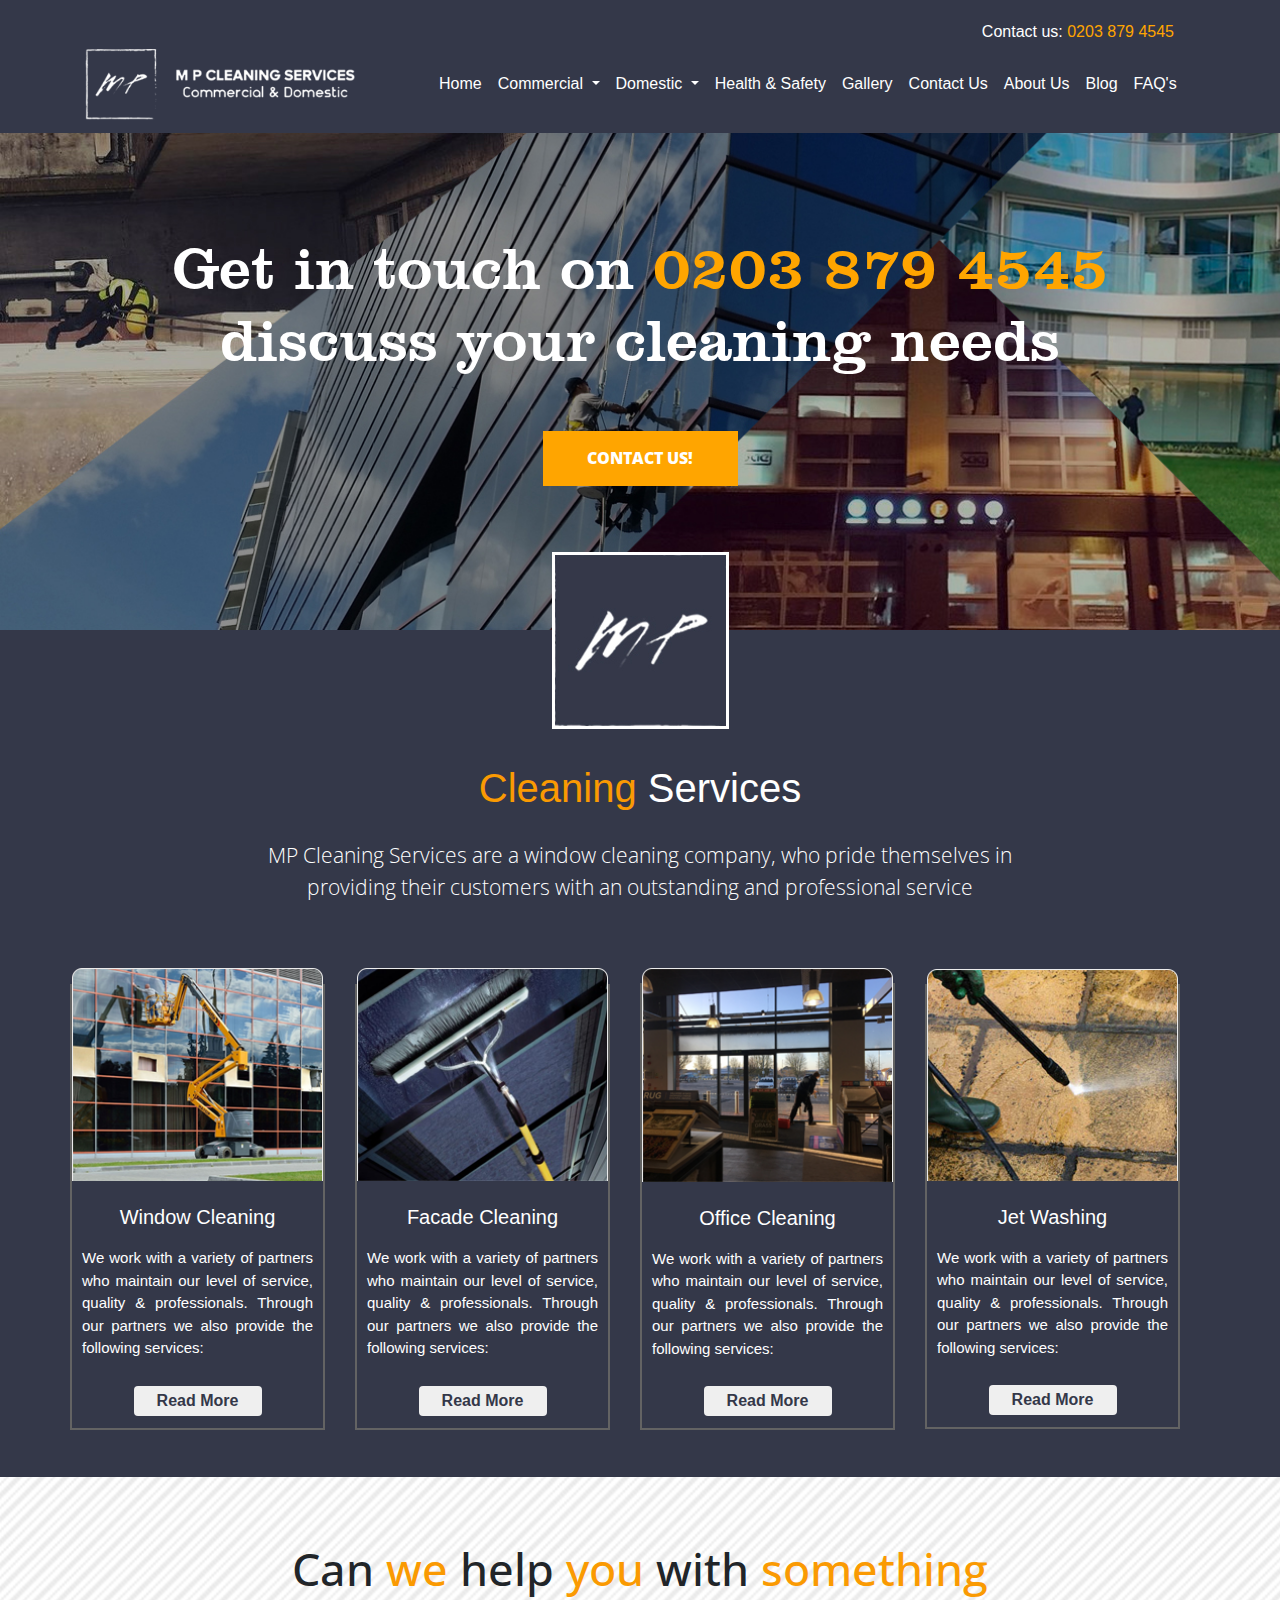
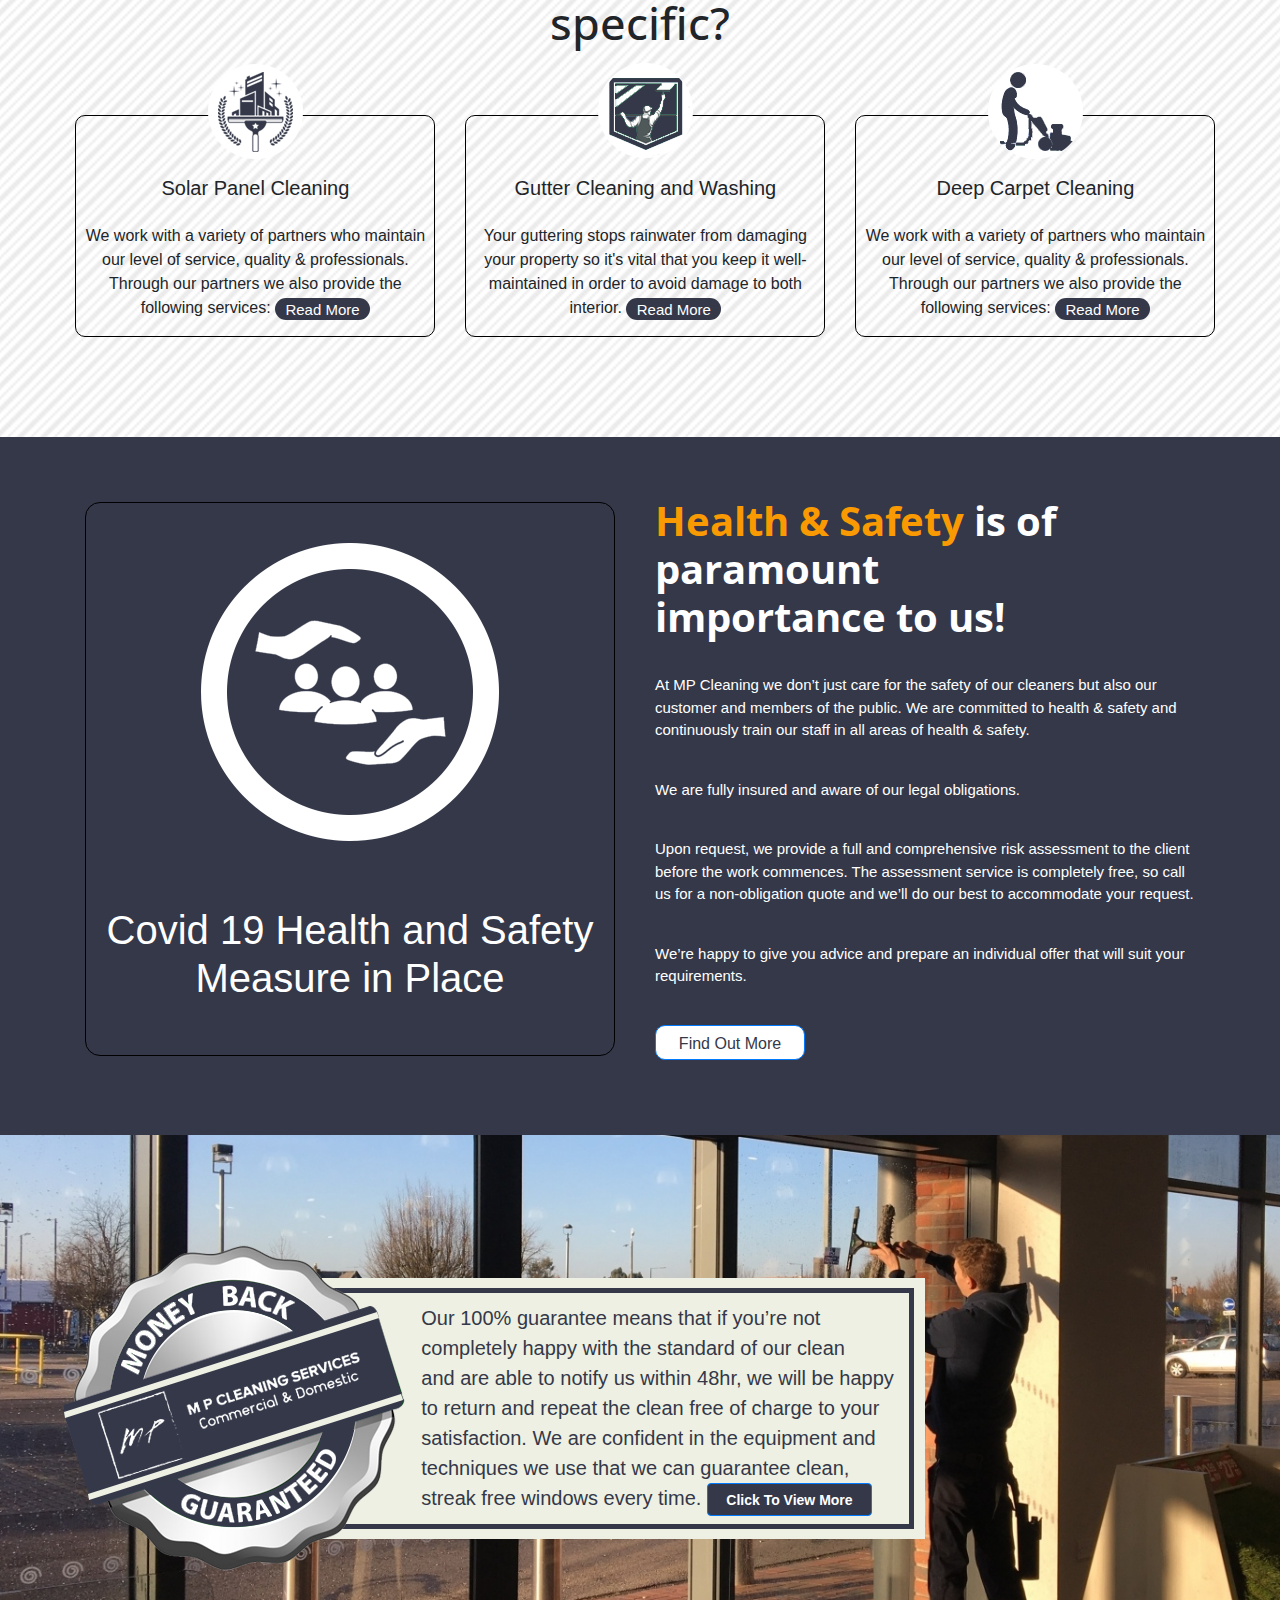
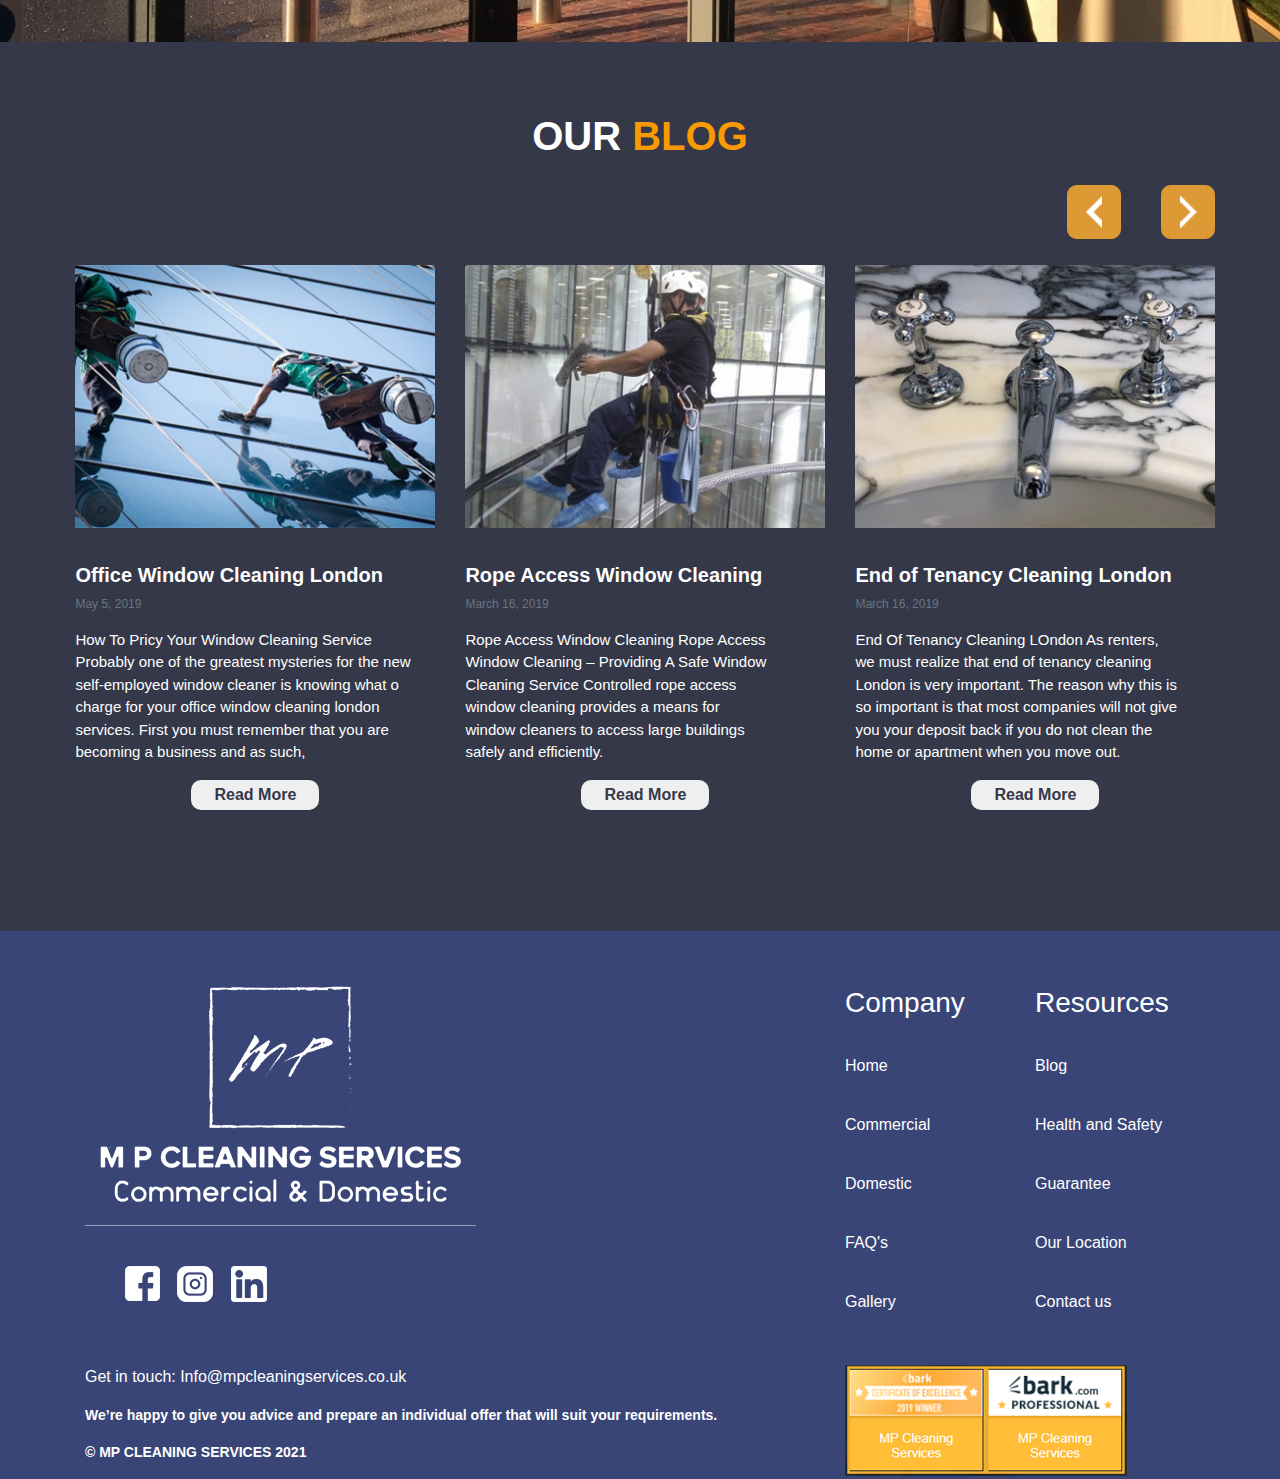
<file: index.html>
<!DOCTYPE html
    PUBLIC "-//W3C//DTD XHTML 1.0 Transitional//EN" "http://www.w3.org/TR/xhtml1/DTD/xhtml1-transitional.dtd">
<html xmlns="http://www.w3.org/1999/xhtml">

<head>
    <meta http-equiv="Content-Type" content="text/html; charset=utf-8" />
    <title>MP Cleaning</title>
    <meta charset="UTF-8">
    <meta name="viewport" content="width=device-width, initial-scale=1.0">
    <link rel="stylesheet" href="https://cdnjs.cloudflare.com/ajax/libs/font-awesome/5.15.1/css/all.min.css"
        integrity="sha512-+4zCK9k+qNFUR5X+cKL9EIR+ZOhtIloNl9GIKS57V1MyNsYpYcUrUeQc9vNfzsWfV28IaLL3i96P9sdNyeRssA=="
        crossorigin="anonymous" />
    <link rel="stylesheet" href="https://maxcdn.bootstrapcdn.com/bootstrap/4.0.0/css/bootstrap.min.css"
        integrity="sha384-Gn5384xqQ1aoWXA+058RXPxPg6fy4IWvTNh0E263XmFcJlSAwiGgFAW/dAiS6JXm" crossorigin="anonymous">
    <link rel="stylesheet" href="CSS/style.css">
    <script src="https://code.jquery.com/jquery-3.2.1.slim.min.js"
        integrity="sha384-KJ3o2DKtIkvYIK3UENzmM7KCkRr/rE9/Qpg6aAZGJwFDMVNA/GpGFF93hXpG5KkN"
        crossorigin="anonymous"></script>
    <script src="https://cdnjs.cloudflare.com/ajax/libs/popper.js/1.12.9/umd/popper.min.js"
        integrity="sha384-ApNbgh9B+Y1QKtv3Rn7W3mgPxhU9K/ScQsAP7hUibX39j7fakFPskvXusvfa0b4Q"
        crossorigin="anonymous"></script>
    <script src="https://maxcdn.bootstrapcdn.com/bootstrap/4.0.0/js/bootstrap.min.js"
        integrity="sha384-JZR6Spejh4U02d8jOt6vLEHfe/JQGiRRSQQxSfFWpi1MquVdAyjUar5+76PVCmYl"
        crossorigin="anonymous"></script>
    <script src="https://cdn.jsdelivr.net/npm/bootstrap@5.0.0-beta1/dist/js/bootstrap.bundle.min.js"
        integrity="sha384-ygbV9kiqUc6oa4msXn9868pTtWMgiQaeYH7/t7LECLbyPA2x65Kgf80OJFdroafW"
        crossorigin="anonymous"></script>
    <link rel="preconnect" href="https://fonts.gstatic.com">
    <link
        href="https://fonts.googleapis.com/css2?family=Open+Sans:ital,wght@0,300;0,400;0,600;0,700;0,800;1,300;1,400;1,600;1,700;1,800&display=swap"
        rel="stylesheet">

</head>

<body>
    <!--Header containing social media links -- SECTION 1 -->
    <div class="header">
        <div class="container">
            <div class="row m-0">
                <div class="col-sm-12">
                    <p>Contact us: <span class="phone-no">0203 879 4545</span> <i class="fab fa-facebook-square"></i>
                        <i class="fab fa-instagram-square"></i> <i class="fab fa-linkedin"></i>
                    </p>
                </div>
            </div>
        </div>
    </div>
    <!--End of header section-->

    <!--Beginning of the main collapsible navigation bar -- SECTION 2-->
    <nav class="navbar navbar-expand-lg navbar-light">
        <div class="container">
            <div class="row">
                <div class="col-sm-3">
                    <a class="navbar-brand" href="#"><img src="images/toplogo.png" alt="mp-logo" class="top-logo-mp-cleaning"></a>
                </div>
                <div class="col-sm-9">
                    <button class="navbar-toggler" type="button" data-bs-toggle="collapse" data-bs-target="#navbarNav"
                        aria-controls="navbarNav" aria-expanded="false" aria-label="Toggle navigation">
                        <span class="navbar-toggler-icon"></span>
                    </button>
                    <div class="collapse navbar-collapse" id="navbarNav">
                        <ul class="navbar-nav navbar-right">
                            <li class="nav-item">
                                <a class="nav-link active" aria-current="page" href="#">Home</a>
                                <li class="nav-item dropdown">
                                    <a class="nav-link dropdown-toggle" href="#" id="navbarDropdown" role="button"
                                        data-toggle="dropdown" aria-haspopup="true" aria-expanded="false">
                                        Commercial
                                    </a>
                                    <div class="dropdown-menu" aria-labelledby="navbarDropdown">
                                        <a class="dropdown-item" href="#">Commercial Window Cleaning London</a>
                                        <div class="dropdown-divider"></div>
                                        <a class="dropdown-item" href="#">Guarantee</a>
                                    </div>
                                </li>
                                <li class="nav-item dropdown">
                                    <a class="nav-link dropdown-toggle" href="#" id="navbarDropdown" role="button"
                                        data-toggle="dropdown" aria-haspopup="true" aria-expanded="false">
                                        Domestic
                                    </a>
                                    <div class="dropdown-menu" aria-labelledby="navbarDropdown">
                                        <a class="dropdown-item" href="#">Window Cleaning</a>
                                        <div class="dropdown-divider"></div>
                                        <a class="dropdown-item" href="#">Solar Panel</a>
                                        <div class="dropdown-divider"></div>
                                        <a class="dropdown-item" href="#">Gutter Cleaning</a>
                                        <div class="dropdown-divider"></div>
                                        <a class="dropdown-item" href="#">Jet Washing</a>
                                        <div class="dropdown-divider"></div>
                                        <a class="dropdown-item" href="#">Guarantee</a>
                                    </div>
                                </li>
                            <li class="nav-item">
                                <a class="nav-link" href="health-and-safety.html">Health & Safety</a>
                            </li>
                            <li class="nav-item">
                                <a class="nav-link" href="#">Gallery</a>
                            </li>
                            <li class="nav-item">
                                <a class="nav-link" href="#">Contact Us</a>
                            </li>
                            <li class="nav-item">
                                <a class="nav-link" href="#">About Us</a>
                            </li>
                            <li class="nav-item">
                                <a class="nav-link" href="blog.html">Blog</a>
                            </li>
                            <li class="nav-item">
                                <a class="nav-link" href="#">FAQ's</a>
                            </li>
                        </ul>
                    </div>
                </div>
            </div>
        </div>
    </nav>
    <!--End of NavBar container-->

    <!--Start of main banner --SECTION 3-->
    <div class="banner">
        <div class="container">
            <div class="row">
                <div class="col-sm-12">
                    <h1 class="pt-5">Get in touch on <span class="phone-no">0203 879 4545</span><br>
                        discuss your cleaning needs</h1>
                    <button type="button" class="btn mt-5">CONTACT US!</button>
                </div>
            </div>
        </div>
    </div>
    <!--End of main banner-->

    <!--Start of Cleaning services container --SECTION 4-->
    <section class="cleaning-services">
        <div class="container">
            <div class="row">
                <div class="col-sm-12">
                    <img src="images/logo-2.jpg">
                    <h1><span>Cleaning </span>Services</h1>
                    <p class="sub-title">MP Cleaning Services are a window cleaning company, who pride themselves
                        in
                        providing
                        their customers with an outstanding and professional service</p>
                </div>
            </div>
        </div>
        <!--Cleaning service cards-->
        <div class="container">
            <div class="row">
                <div class="card-deck cleaning-service-card">
                    <div class="col-sm-3">
                        <div class="card-info" id="card-info1">
                            <img src="images/image-1.png" class="card-img-top">
                            <h5 class="title pt-4">Window Cleaning</h5>
                            <p class="text">We work with a variety of partners
                                who maintain our level of service,
                                quality & professionals. Through
                                our partners we also provide the following services:</p>
                            <button type="button" class="btn">Read More</button>
                        </div>
                    </div>
                    <div class="col-sm-3">
                        <div class="card-info" id="card-info2">
                            <img src="images/img-2.png" class="card-img-top">
                            <h5 class="title pt-4">Facade Cleaning</h5>
                            <p class="text">We work with a variety of partners
                                who maintain our level of service,
                                quality & professionals. Through
                                our partners we also provide the following services:
                            </p>
                            <button type="button" class="btn">Read More</button>
                        </div>
                    </div>
                    <div class="col-sm-3">
                        <div class="card-info" id="card-info3">
                            <img src="images/img-3.png" class="card-img-top">
                            <h5 class="title pt-4">Office Cleaning</h5>
                            <p class="text">We work with a variety of partners
                                who maintain our level of service,
                                quality & professionals. Through
                                our partners we also provide the following services:</p>
                            <button type="button" class="btn">Read More</button>
                        </div>
                    </div>
                    <div class="col-sm-3">
                        <div class="card-info" id="card-info4">
                            <img src="images/img-4.png" class="card-img-top">
                            <h5 class="title pt-4">Jet Washing</h5>
                            <p class="text">We work with a variety of partners
                                who maintain our level of service,
                                quality & professionals. Through
                                our partners we also provide the following services:</p>
                            <button type="button" class="btn">Read More</button>
                        </div>
                    </div>
                </div>
            </div>
        </div>
    </section>
    <!--End of cleaning service section-->

    <!--Section listing the types of cleaning available --SECTION 5-->
    <section class="type_of_cleaning">
        <div class="containter text-center">
            <div class="row m-0">
                <div class="col-sm-12">
                    <h1 class="can_we_help">Can <span>we</span> help <span>you</span> with <span>something</span>
                        specific?</h1>
                </div>
            </div>
        </div>

        <div class="container">
            <div class="row">
                <div class="card-deck  text-center">
                    <div class="col-sm-4">
                        <div class="cleaning_card" id="cleaning_card1">
                            <img src="images/small-logo1.png">
                            <h5 class="p-3">Solar Panel Cleaning</h5>
                            <p>We work with a variety of partners
                                who maintain our level of service,
                                quality & professionals. Through
                                our partners we also provide the following services: <a href="#" class="btn">Read More</a>
                            </p>
                        </div>
                    </div>

                    <div class="col-sm-4">
                        <div class="cleaning_card" id="cleaning_card2">
                            <img src="images/small-logo2.png">
                            <h5 class="p-3">Gutter Cleaning and Washing</h5>
                            <p>Your guttering stops rainwater from damaging your property so it's vital that you
                                keep it
                                well-maintained in order to avoid damage to both interior.
                                <a href="#" class="btn">Read More</a>
                            </p>
                        </div>
                    </div>
                    <div class="col-sm-4">
                        <div class="cleaning_card" id="cleaning_card3">
                            <img src="images/small-logo3.png">
                            <h5 class="p-3">Deep Carpet Cleaning</h5>
                            <p>We work with a variety of partners
                                who maintain our level of service,
                                quality & professionals. Through
                                our partners we also provide the following services:
                                <a href="#" class="btn">Read More</a>
                            </p>
                        </div>
                    </div>
                </div>
            </div>
        </div>
    </section>
    <!--End of Types of cleaning service-->

    <!--Beginning of Health & Safety Statement --SECTION 6-->
    <section class="health_safety">
        <div class="container">
            <div class="row">
                <div class="col-sm-6">
                    <div class="covid-health-safety">
                        <img src="images/stamp.png">
                        <h1>Covid 19 Health and Safety Measure in Place</h1>
                    </div>
                </div>
                <div class="col-sm-6">
                    <div class="health-safety-text">
                        <h1><span>Health & Safety </span>is of paramount importance to us!</h1>
                        <p>At MP Cleaning we don’t just care for the safety of our cleaners
                            but also our customer and members of the public. We are 
                            committed to health & safety and continuously train our staff in
                            all areas of health & safety. </p>

                        <p>We are fully insured and aware of our legal obligations.</p>

                        <p>Upon request, we provide a full and comprehensive risk 
                            assessment to the client before the work commences. The 
                            assessment service is completely free, so call us for a 
                            non-obligation quote and we’ll do our best to accommodate your
                            request.</p>

                        <p>We’re happy to give you advice and prepare an individual offer 
                            that will suit your requirements.</p>
                        <a href="#" class="btn btn-primary">Find Out More</a>
                    </div>
                </div>
            </div>
        </div>
    </section>
    <!--End of health & safety section-->

    <!--Beginning of Money Back Guarantee Statement --SECTION 7-->
    <section class="money-back-guarantee">
        <div class="container">
            <div class="row">
                <div class=" col-sm-12">
                    <img class="money-back-sticker" src="images/money-back-bg.png">
                    <p>Our 100% guarantee means that if you’re not <br>
                        completely happy with the standard of our clean <br>
                        and are able to notify us within 48hr, we will be happy <br>
                        to return and repeat the clean free of charge to your <br>
                        satisfaction. We are confident in the equipment and <br>
                        techniques we use that we can guarantee clean, <br>
                        streak free windows every time. <a href="#" class="btn btn-primary">Click To View More</a></p>
                </div>
            </div>
        </div>
    </section>
    <!--End of section-->

    <!--Start of blog section --SECTION 8-->
    <section class="blog">
        <div class="container">
            <div class="row">
                <div class="col-sm-12">
                    <h1 class="text-center">OUR <span>BLOG</span></h1>
                </div>
            </div>
        </div>
        <div class="container">
            <div class="row">
                <div class="col-sm-12">
                    <img  class="slider-navigation" src="images/nav-next.png">
                    <img class="slider-navigation" src="images/nav-prev.png"> 
                </div>
            </div>
        </div>
        <div class="container">
            <div class="row">
                <div class="card-deck">
                    <div class="col-sm-4">
                        <div class="blog-card">
                            <img src="images/img-6.png" class="card-img-top">
                            <h5 class="title">Office Window Cleaning London</h5>
                            <p class="text"><small class="text-muted">May 5, 2019</small></p>
                            <p class="text">How To Pricy Your Window Cleaning Service <br>
                                Probably one of the greatest mysteries for the new <br>
                                self-employed window cleaner is knowing what o <br>
                                charge for your office window cleaning london <br>
                                services. First you must remember that you are <br>
                                becoming a business and as such,</p>
                            <p class="text-center">
                                <button type="button" class="btn">Read More</button>
                            </p>
                        </div>
                    </div>

                    <div class="col-sm-4">
                        <div class="blog-card">
                            <img src="images/img-7.png" class="card-img-top">
                            <h5 class="title">Rope Access Window Cleaning</h5>
                            <p class="text"><small class="text-muted">March 16, 2019</small></p>
                            <p class="text">Rope Access Window Cleaning Rope Access <br>
                                Window Cleaning – Providing A Safe Window <br>
                                Cleaning Service Controlled rope access <br>
                                window cleaning provides a means for <br>
                                window cleaners to access large buildings <br>
                                safely and efficiently.</p>
                            <p class="text-center">
                                <button type="button" class="btn">Read More</button>
                            </p>
                        </div>
                    </div>

                    <div class="col-sm-4">
                        <div class="blog-card">
                            <img src="images/img-8.png" class="card-img-top">
                            <h5 class="title">End of Tenancy Cleaning London</h5>
                            <p class="text"><small class="text-muted">March 16, 2019</small></p>
                            <p class="text">End Of Tenancy Cleaning LOndon As renters, <br>
                                we must realize that end of tenancy cleaning <br>
                                London is very important. The reason why this is <br>
                                so important is that most companies will not give <br>
                                you your deposit back if you do not clean the <br>
                                home or apartment when you move out.</p>
                            <p class="text-center">
                                <button type="button" class="btn">Read More</button>
                            </p>

                        </div>
                    </div>
                </div>
            </div>
        </div>
    </section>
    <!--End of blog section-->

    <!--Beginning of footer section --SECTION 9-->
    <footer class="footer">
        <div class="container">
            <div class="row">
                <div class="col-sm-8">
                    <img class="footer-logo" src="images/footer-logo.png">
                    <div class="social-img">
                        <img src="images/footer-fb.png"> <img src="images/footer-insta.png"> <img
                            src="images/footer-linkedin.png">
                    </div>
                </div>
                <div class="col-sm-2 footer-list">
                    <h3 class="text-white">Company</h3>
                    <ul class="">
                        <li class="">
                            <a href="#">Home</a>
                        </li>
                        <li>
                            <a href="#">Commercial</a>
                        </li>
                        <li>
                            <a href="#">Domestic</a>
                        </li>
                        <li>
                            <a href="#">FAQ's</a>
                        </li>
                        <li>
                            <a href="#">Gallery</a>
                        </li>
                </div>
                <div class="col-sm-2 footer-list">
                    <h3 class="text-white">Resources</h3>
                    <ul>
                        <li class="">
                            <a href="#">Blog</a>
                        </li>
                        <li>
                            <a href="#">Health and Safety</a>
                        </li>
                        <li>
                            <a href="#">Guarantee</a>
                        </li>
                        <li>
                            <a href="#">Our Location</a>
                        </li>
                        <li>
                            <a href="#">Contact us</a>
                        </li>
                    </ul>
                </div>
            </div>
            <div class="row">
                <div class="col-sm-8 contact-details-footer">
                    <p>Get in touch: Info@mpcleaningservices.co.uk</p>
                    <p>We’re happy to give you advice and prepare an individual offer that will suit your requirements.
                    </p>
                    <p>© MP CLEANING SERVICES 2021</p>
                </div>
                <div class="col-sm-4 footer-gold-badge">
                    <img src="images/gold-badge.png" alt="">
                </div>
            </div>
        </div>
    </footer>
    <!--End of footer section-->
</body>

</html>
</file>
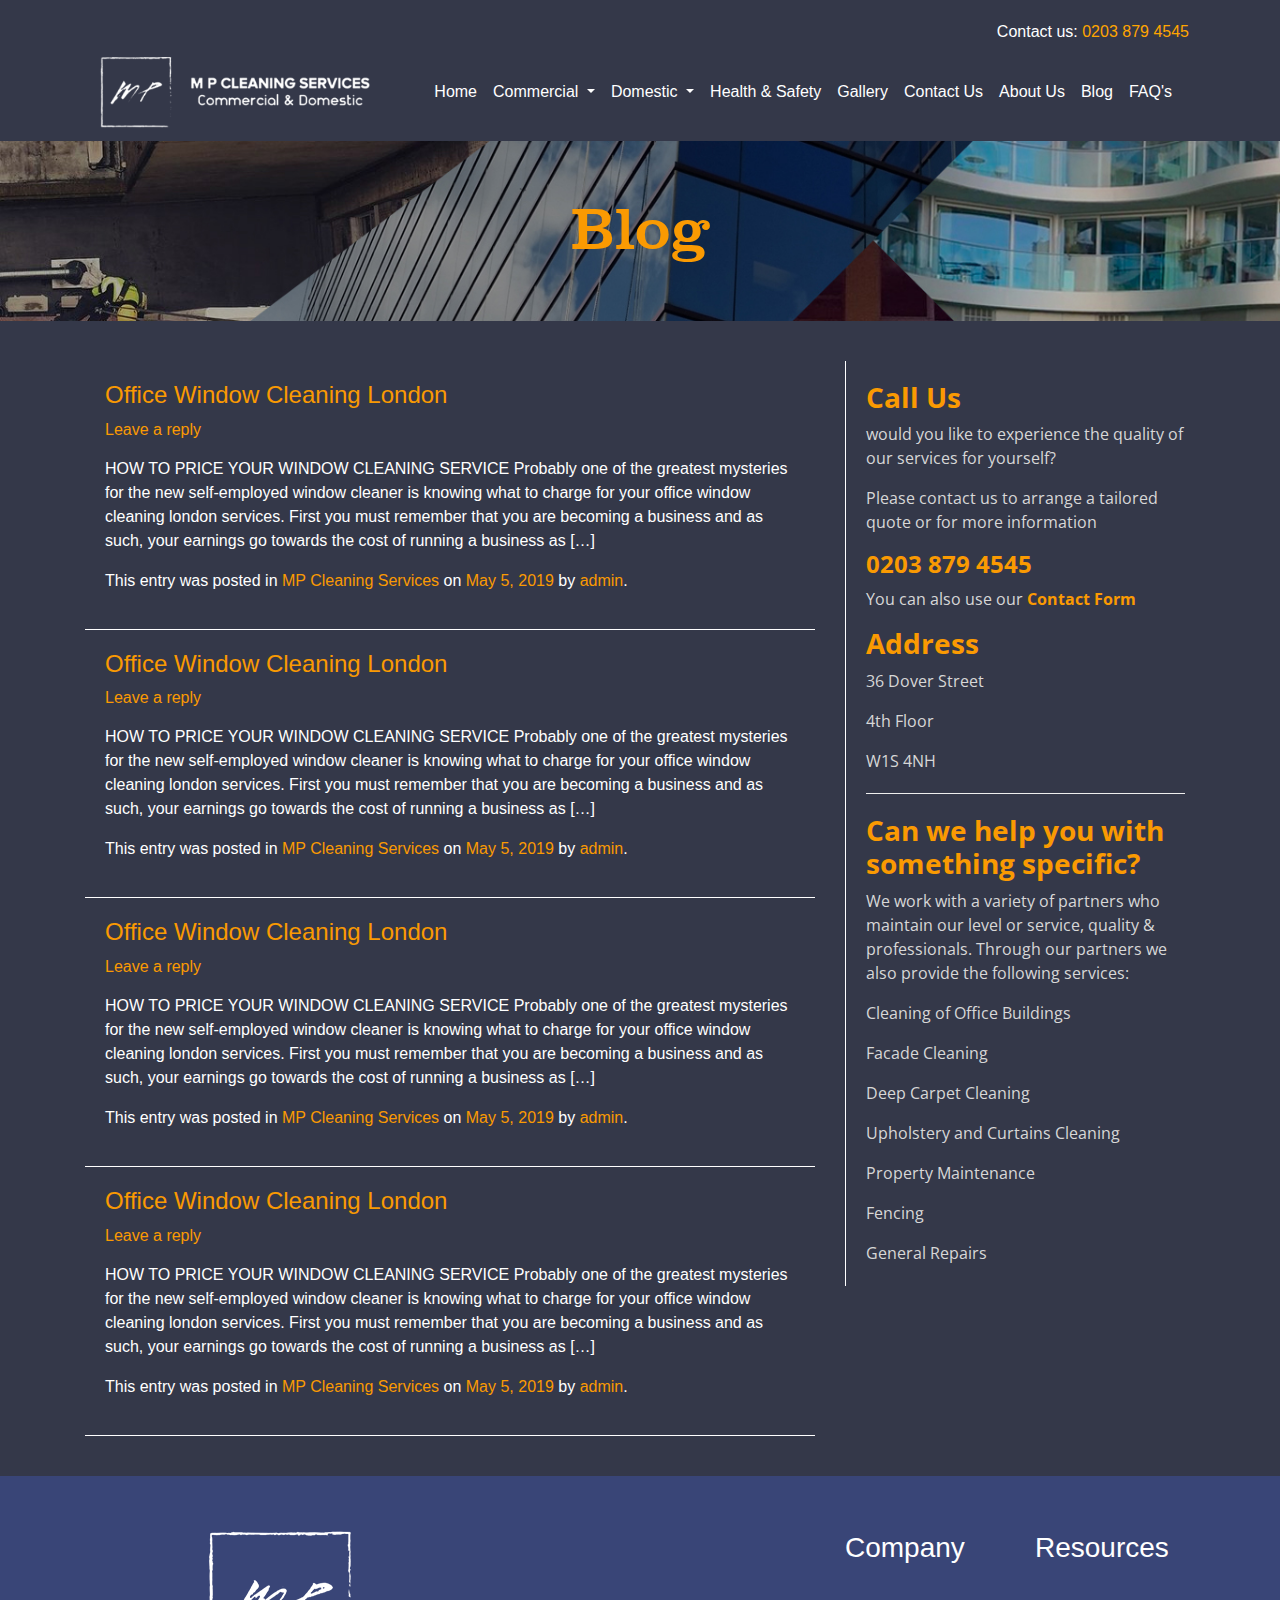
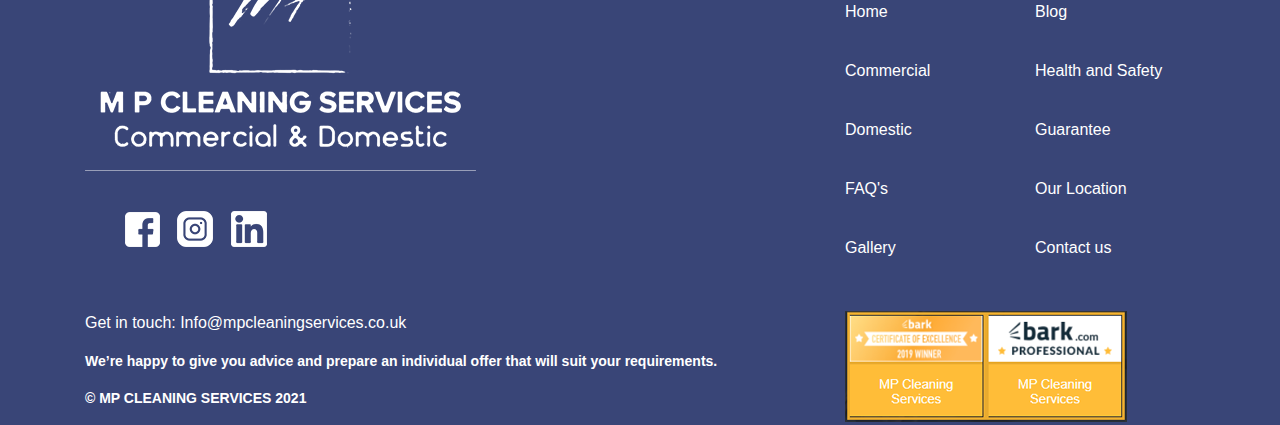
<file: blog.html>
<!DOCTYPE html
    PUBLIC "-//W3C//DTD XHTML 1.0 Transitional//EN" "http://www.w3.org/TR/xhtml1/DTD/xhtml1-transitional.dtd">
<html xmlns="http://www.w3.org/1999/xhtml">

<html lang="en">

<head>
    <meta http-equiv="Content-Type" content="text/html; charset=utf-8" />
    <meta charset="UTF-8">
    <meta name="viewport" content="width=device-width, initial-scale=1.0">
    <link rel="stylesheet" href="CSS/style.css">
    <link rel="stylesheet" href="https://cdnjs.cloudflare.com/ajax/libs/font-awesome/5.15.1/css/all.min.css"
        integrity="sha512-+4zCK9k+qNFUR5X+cKL9EIR+ZOhtIloNl9GIKS57V1MyNsYpYcUrUeQc9vNfzsWfV28IaLL3i96P9sdNyeRssA=="
        crossorigin="anonymous" />
    <link rel="stylesheet" href="https://maxcdn.bootstrapcdn.com/bootstrap/4.0.0/css/bootstrap.min.css"
        integrity="sha384-Gn5384xqQ1aoWXA+058RXPxPg6fy4IWvTNh0E263XmFcJlSAwiGgFAW/dAiS6JXm" crossorigin="anonymous">
    <script src="https://code.jquery.com/jquery-3.2.1.slim.min.js"
        integrity="sha384-KJ3o2DKtIkvYIK3UENzmM7KCkRr/rE9/Qpg6aAZGJwFDMVNA/GpGFF93hXpG5KkN"
        crossorigin="anonymous"></script>
    <script src="https://cdnjs.cloudflare.com/ajax/libs/popper.js/1.12.9/umd/popper.min.js"
        integrity="sha384-ApNbgh9B+Y1QKtv3Rn7W3mgPxhU9K/ScQsAP7hUibX39j7fakFPskvXusvfa0b4Q"
        crossorigin="anonymous"></script>
    <script src="https://maxcdn.bootstrapcdn.com/bootstrap/4.0.0/js/bootstrap.min.js"
        integrity="sha384-JZR6Spejh4U02d8jOt6vLEHfe/JQGiRRSQQxSfFWpi1MquVdAyjUar5+76PVCmYl"
        crossorigin="anonymous"></script>
    <script src="https://cdn.jsdelivr.net/npm/bootstrap@5.0.0-beta1/dist/js/bootstrap.bundle.min.js"
        integrity="sha384-ygbV9kiqUc6oa4msXn9868pTtWMgiQaeYH7/t7LECLbyPA2x65Kgf80OJFdroafW"
        crossorigin="anonymous"></script>
    <link rel="preconnect" href="https://fonts.gstatic.com">
    <link
        href="https://fonts.googleapis.com/css2?family=Open+Sans:ital,wght@0,300;0,400;0,600;0,700;0,800;1,300;1,400;1,600;1,700;1,800&display=swap"
        rel="stylesheet">
    <title>Blog</title>
</head>

<body>
    <!--Header containing social media links -- SECTION 1 -->
    <div class="header">
        <div class="container">
            <div class="row">
                <div class="col-sm-12">
                    <p>Contact us: <span class="phone-no">0203 879 4545</span> <i class="fab fa-facebook-square"></i>
                        <i class="fab fa-instagram-square"></i> <i class="fab fa-linkedin"></i>
                    </p>
                </div>
            </div>
        </div>
    </div>
    <!--End of header section-->

    <!--Beginning of the main collapsible navigation bar -- SECTION 2-->
    <nav class="navbar navbar-expand-lg navbar-light">
        <div class="container">
            <div class="row m-0">
                <div class="col-sm-3">
                    <a class="navbar-brand" href="#"><img src="images/toplogo.png" alt="mp-logo"
                            class="top-logo-mp-cleaning"></a>
                </div>
                <div class="col-sm-9">
                    <button class="navbar-toggler" type="button" data-bs-toggle="collapse" data-bs-target="#navbarNav"
                        aria-controls="navbarNav" aria-expanded="false" aria-label="Toggle navigation">
                        <span class="navbar-toggler-icon"></span>
                    </button>
                    <div class="collapse navbar-collapse" id="navbarNav">
                        <ul class="navbar-nav navbar-right">
                            <li class="nav-item">
                                <a class="nav-link active" aria-current="page" href="index.html">Home</a>
                            </li>
                            <li class="nav-item dropdown">
                                <a class="nav-link dropdown-toggle" href="#" id="navbarDropdown" role="button"
                                    data-toggle="dropdown" aria-haspopup="true" aria-expanded="false">
                                    Commercial
                                </a>
                                <div class="dropdown-menu" aria-labelledby="navbarDropdown">
                                    <a class="dropdown-item" href="#">Commercial Window Cleaning London</a>
                                    <div class="dropdown-divider"></div>
                                    <a class="dropdown-item" href="#">Guarantee</a>
                                </div>
                            </li>
                            <li class="nav-item dropdown">
                                <a class="nav-link dropdown-toggle" href="#" id="navbarDropdown" role="button"
                                    data-toggle="dropdown" aria-haspopup="true" aria-expanded="false">
                                    Domestic
                                </a>
                                <div class="dropdown-menu" aria-labelledby="navbarDropdown">
                                    <a class="dropdown-item" href="#">Window Cleaning</a>
                                    <div class="dropdown-divider"></div>
                                    <a class="dropdown-item" href="#">Solar Panel</a>
                                    <div class="dropdown-divider"></div>
                                    <a class="dropdown-item" href="#">Gutter Cleaning</a>
                                    <div class="dropdown-divider"></div>
                                    <a class="dropdown-item" href="#">Jet Washing</a>
                                    <div class="dropdown-divider"></div>
                                    <a class="dropdown-item" href="#">Guarantee</a>
                                </div>
                            </li>
                            <li class="nav-item">
                                <a class="nav-link" href="health-and-safety.html">Health & Safety</a>
                            </li>
                            <li class="nav-item">
                                <a class="nav-link" href="#">Gallery</a>
                            </li>
                            <li class="nav-item">
                                <a class="nav-link" href="#">Contact Us</a>
                            </li>
                            <li class="nav-item">
                                <a class="nav-link" href="#">About Us</a>
                            </li>
                            <li class="nav-item">
                                <a class="nav-link" href="blog.html">Blog</a>
                            </li>
                            <li class="nav-item">
                                <a class="nav-link" href="#">FAQ's</a>
                            </li>
                        </ul>
                    </div>
                </div>
            </div>
        </div>
    </nav>
    <!--End of NavBar container-->

    <!--Start of main banner --SECTION 3-->
    <div class="banner inner-page-banner">
        <div class="container">
            <div class="row">
                <div class="col-sm-12">
                    <h1 class="blog-title"><span>Blog</span></h1>
                </div>
            </div>
        </div>
    </div>
    <!--End of main banner-->
    <main class="main-content">
        <div class="container">
            <div class="row">
                <div class="col-sm-8">
                    <div class="blog-main">
                        <div class="blog">
                            <h4><a href="#">Office Window Cleaning London</a></h4>
                            <span><a href="#">Leave a reply</a></span>
                            <p>HOW TO PRICE YOUR WINDOW CLEANING SERVICE Probably one of the greatest mysteries for the
                                new self-employed window cleaner is
                                knowing what to charge for your office window cleaning london services.
                                First you must remember that you are becoming a business and as such, your earnings go
                                towards the cost of running a business as […]</p>
                            <p class="entry-details">This entry was posted in <span>MP Cleaning Services</span> on <span>May 5, 2019</span> by
                                <span>admin</span>.</p>
                        </div>

                        <div class="blog">
                            <h4><a href="#">Office Window Cleaning London</a></h4>
                            <span><a href="#">Leave a reply</a></span>
                            <p>HOW TO PRICE YOUR WINDOW CLEANING SERVICE Probably one of the greatest mysteries for the
                                new self-employed window cleaner is
                                knowing what to charge for your office window cleaning london services.
                                First you must remember that you are becoming a business and as such, your earnings go
                                towards the cost of running a business as […]</p>
                            <p class="entry-details">This entry was posted in <span>MP Cleaning Services</span> on <span>May 5, 2019</span> by
                                <span>admin</span>.</p>
                        </div>

                        <div class="blog">
                            <h4><a href="#">Office Window Cleaning London</a></h4>
                            <span><a href="#">Leave a reply</a></span>
                            <p>HOW TO PRICE YOUR WINDOW CLEANING SERVICE Probably one of the greatest mysteries for the
                                new self-employed window cleaner is
                                knowing what to charge for your office window cleaning london services.
                                First you must remember that you are becoming a business and as such, your earnings go
                                towards the cost of running a business as […]</p>
                            <p class="entry-details">This entry was posted in <span>MP Cleaning Services</span> on <span>May 5, 2019</span> by
                                <span>admin</span>.</p>
                        </div>

                        <div class="blog">
                            <h4><a href="#">Office Window Cleaning London</a></h4>
                            <span><a href="#">Leave a reply</a></span>
                            <p>HOW TO PRICE YOUR WINDOW CLEANING SERVICE Probably one of the greatest mysteries for the
                                new self-employed window cleaner is
                                knowing what to charge for your office window cleaning london services.
                                First you must remember that you are becoming a business and as such, your earnings go
                                towards the cost of running a business as […]</p>
                            <p class="entry-details">This entry was posted in <span>MP Cleaning Services</span> on <span>May 5, 2019</span> by
                                <span>admin</span>.</p>
                        </div>
                    </div>
                </div>

                <div class="col-sm-4">
                    <div class="sidebar">
                        <h3>Call Us</h3>
                        <p>would you like to experience the quality of our services for yourself?</p>
                        <p>Please contact us to arrange a tailored quote or for more information</p>
                        <h4>
                            <a href="#">0203 879 4545</a>
                        </h4>
                        <p>
                            You can also use our
                            <a href="#">Contact Form</a>
                        </p>
                        <h3>Address</h3>
                        <p>36 Dover Street</p>
                        <p>4th Floor</p>
                        <p>W1S 4NH</p>

                        <hr>

                        <h3>Can we help you with something specific?</h3>
                        <p>We work with a variety of partners who maintain our level or service, quality &
                            professionals.
                            Through our partners we also provide the following services:</p>
                        <p><i class="fas fa-arrow-right"></i> Cleaning of Office Buildings</p>
                        <p><i class="fas fa-arrow-right"></i> Facade Cleaning</p>
                        <p><i class="fas fa-arrow-right"></i> Deep Carpet Cleaning</p>
                        <p><i class="fas fa-arrow-right"></i> Upholstery and Curtains Cleaning</p>
                        <p><i class="fas fa-arrow-right"></i> Property Maintenance</p>
                        <p><i class="fas fa-arrow-right"></i> Fencing</p>
                        <p><i class="fas fa-arrow-right"></i> General Repairs</p>
                    </div>
                </div>
            </div>
        </div>
    </main>












    <!--Beginning of footer section --SECTION 9-->
    <footer class="footer">
        <div class="container">
            <div class="row">
                <div class="col-sm-8">
                    <img class="footer-logo" src="images/footer-logo.png">
                    <div class="social-img">
                        <img src="images/footer-fb.png"> <img src="images/footer-insta.png"> <img
                            src="images/footer-linkedin.png">
                    </div>
                </div>
                <div class="col-sm-2 footer-list">
                    <h3 class="text-white">Company</h3>
                    <ul class="">
                        <li class="">
                            <a href="#">Home</a>
                        </li>
                        <li>
                            <a href="#">Commercial</a>
                        </li>
                        <li>
                            <a href="#">Domestic</a>
                        </li>
                        <li>
                            <a href="#">FAQ's</a>
                        </li>
                        <li>
                            <a href="#">Gallery</a>
                        </li>
                </div>
                <div class="col-sm-2 footer-list">
                    <h3 class="text-white">Resources</h3>
                    <ul>
                        <li class="">
                            <a href="#">Blog</a>
                        </li>
                        <li>
                            <a href="#">Health and Safety</a>
                        </li>
                        <li>
                            <a href="#">Guarantee</a>
                        </li>
                        <li>
                            <a href="#">Our Location</a>
                        </li>
                        <li>
                            <a href="#">Contact us</a>
                        </li>
                    </ul>
                </div>
            </div>
            <div class="row">
                <div class="col-sm-8 contact-details-footer">
                    <p>Get in touch: Info@mpcleaningservices.co.uk</p>
                    <p>We’re happy to give you advice and prepare an individual offer that will suit your requirements.
                    </p>
                    <p>© MP CLEANING SERVICES 2021</p>
                </div>
                <div class="col-sm-4 footer-gold-badge">
                    <img src="images/gold-badge.png" alt="">
                </div>
            </div>
        </div>
    </footer>
    <!--End of footer section-->
</body>

</html>
</file>
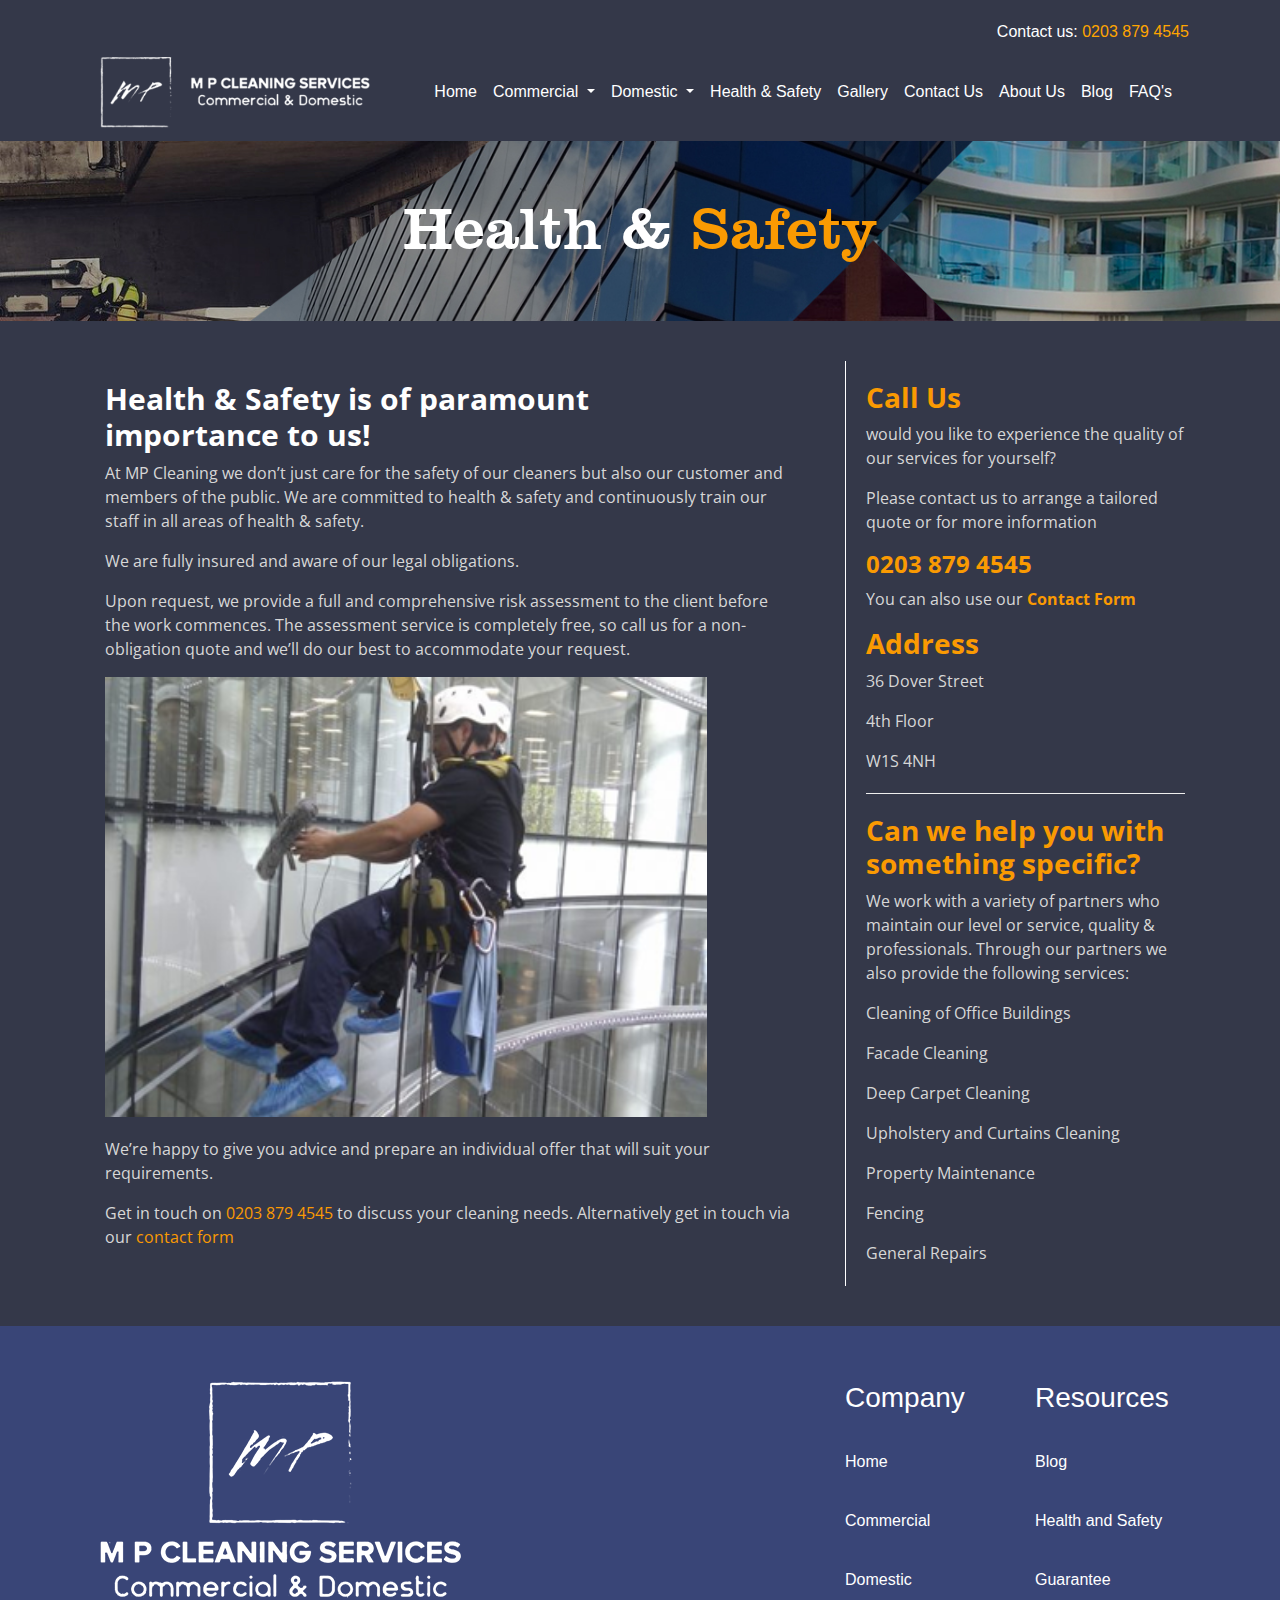
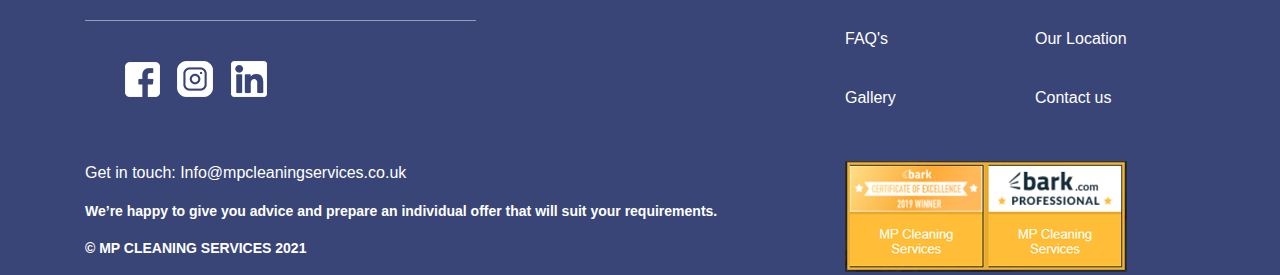
<file: health-and-safety.html>
<!DOCTYPE html
    PUBLIC "-//W3C//DTD XHTML 1.0 Transitional//EN" "http://www.w3.org/TR/xhtml1/DTD/xhtml1-transitional.dtd">
<html xmlns="http://www.w3.org/1999/xhtml">

<html lang="en">

<head>
    <meta http-equiv="Content-Type" content="text/html; charset=utf-8" />
    <meta charset="UTF-8">
    <meta name="viewport" content="width=device-width, initial-scale=1.0">
    <link rel="stylesheet" href="CSS/style.css">
    <link rel="stylesheet" href="https://cdnjs.cloudflare.com/ajax/libs/font-awesome/5.15.1/css/all.min.css"
        integrity="sha512-+4zCK9k+qNFUR5X+cKL9EIR+ZOhtIloNl9GIKS57V1MyNsYpYcUrUeQc9vNfzsWfV28IaLL3i96P9sdNyeRssA=="
        crossorigin="anonymous" />
    <link rel="stylesheet" href="https://maxcdn.bootstrapcdn.com/bootstrap/4.0.0/css/bootstrap.min.css"
        integrity="sha384-Gn5384xqQ1aoWXA+058RXPxPg6fy4IWvTNh0E263XmFcJlSAwiGgFAW/dAiS6JXm" crossorigin="anonymous">
    <script src="https://code.jquery.com/jquery-3.2.1.slim.min.js"
        integrity="sha384-KJ3o2DKtIkvYIK3UENzmM7KCkRr/rE9/Qpg6aAZGJwFDMVNA/GpGFF93hXpG5KkN"
        crossorigin="anonymous"></script>
    <script src="https://cdnjs.cloudflare.com/ajax/libs/popper.js/1.12.9/umd/popper.min.js"
        integrity="sha384-ApNbgh9B+Y1QKtv3Rn7W3mgPxhU9K/ScQsAP7hUibX39j7fakFPskvXusvfa0b4Q"
        crossorigin="anonymous"></script>
    <script src="https://maxcdn.bootstrapcdn.com/bootstrap/4.0.0/js/bootstrap.min.js"
        integrity="sha384-JZR6Spejh4U02d8jOt6vLEHfe/JQGiRRSQQxSfFWpi1MquVdAyjUar5+76PVCmYl"
        crossorigin="anonymous"></script>
    <script src="https://cdn.jsdelivr.net/npm/bootstrap@5.0.0-beta1/dist/js/bootstrap.bundle.min.js"
        integrity="sha384-ygbV9kiqUc6oa4msXn9868pTtWMgiQaeYH7/t7LECLbyPA2x65Kgf80OJFdroafW"
        crossorigin="anonymous"></script>
    <link rel="preconnect" href="https://fonts.gstatic.com">
    <link
        href="https://fonts.googleapis.com/css2?family=Open+Sans:ital,wght@0,300;0,400;0,600;0,700;0,800;1,300;1,400;1,600;1,700;1,800&display=swap"
        rel="stylesheet">
    <title>Health & Safety</title>
</head>

<body>

    <!--Header containing social media links -- SECTION 1 -->
    <div class="header">
        <div class="container">
            <div class="row">
                <div class="col-sm-12">
                    <p>Contact us: <span class="phone-no">0203 879 4545</span> <i class="fab fa-facebook-square"></i>
                        <i class="fab fa-instagram-square"></i> <i class="fab fa-linkedin"></i>
                    </p>
                </div>
            </div>
        </div>
    </div>
    <!--End of header section-->

    <!--Beginning of the main collapsible navigation bar -- SECTION 2-->
    <nav class="navbar navbar-expand-lg navbar-light">
        <div class="container">
            <div class="row m-0">
                <div class="col-sm-3">
                    <a class="navbar-brand" href="#"><img src="images/toplogo.png" alt="mp-logo"
                            class="top-logo-mp-cleaning"></a>
                </div>
                <div class="col-sm-9">
                    <button class="navbar-toggler" type="button" data-bs-toggle="collapse" data-bs-target="#navbarNav"
                        aria-controls="navbarNav" aria-expanded="false" aria-label="Toggle navigation">
                        <span class="navbar-toggler-icon"></span>
                    </button>
                    <div class="collapse navbar-collapse" id="navbarNav">
                        <ul class="navbar-nav navbar-right">
                            <li class="nav-item">
                                <a class="nav-link active" aria-current="page" href="index.html">Home</a>
                            </li>
                            <li class="nav-item dropdown">
                                <a class="nav-link dropdown-toggle" href="#" id="navbarDropdown" role="button"
                                    data-toggle="dropdown" aria-haspopup="true" aria-expanded="false">
                                    Commercial
                                </a>
                                <div class="dropdown-menu" aria-labelledby="navbarDropdown">
                                    <a class="dropdown-item" href="#">Commercial Window Cleaning London</a>
                                    <div class="dropdown-divider"></div>
                                    <a class="dropdown-item" href="#">Guarantee</a>
                                </div>
                            </li>
                            <li class="nav-item dropdown">
                                <a class="nav-link dropdown-toggle" href="#" id="navbarDropdown" role="button"
                                    data-toggle="dropdown" aria-haspopup="true" aria-expanded="false">
                                    Domestic
                                </a>
                                <div class="dropdown-menu" aria-labelledby="navbarDropdown">
                                    <a class="dropdown-item" href="#">Window Cleaning</a>
                                    <div class="dropdown-divider"></div>
                                    <a class="dropdown-item" href="#">Solar Panel</a>
                                    <div class="dropdown-divider"></div>
                                    <a class="dropdown-item" href="#">Gutter Cleaning</a>
                                    <div class="dropdown-divider"></div>
                                    <a class="dropdown-item" href="#">Jet Washing</a>
                                    <div class="dropdown-divider"></div>
                                    <a class="dropdown-item" href="#">Guarantee</a>
                                </div>
                            </li>
                            <li class="nav-item">
                                <a class="nav-link" href="health-and-safety.html">Health & Safety</a>
                            </li>
                            <li class="nav-item">
                                <a class="nav-link" href="#">Gallery</a>
                            </li>
                            <li class="nav-item">
                                <a class="nav-link" href="#">Contact Us</a>
                            </li>
                            <li class="nav-item">
                                <a class="nav-link" href="#">About Us</a>
                            </li>
                            <li class="nav-item">
                                <a class="nav-link" href="blog.html">Blog</a>
                            </li>
                            <li class="nav-item">
                                <a class="nav-link" href="#">FAQ's</a>
                            </li>
                        </ul>
                    </div>
                </div>
            </div>
        </div>
    </nav>
    <!--End of NavBar container-->

    <!--Start of main banner --SECTION 3-->
    <div class="banner inner-page-banner">
        <div class="container">
            <div class="row">
                <div class="col-sm-12">
                    <h1 class="health-and-safety-title">Health & <span>Safety</span></h1>
                </div>
            </div>
        </div>
    </div>
    <!--End of main banner-->
    <main class="main-content">
        <div class="container">
            <div class="row">
                <div class="col-sm-8">
                    <div class="health-safety-main">
                        <h2 class="">Health & Safety is of paramount importance to us!</h2>
                        <p>At MP Cleaning we don’t just care for the safety of our cleaners
                            but also our customer and members of the public. We are
                            committed to health & safety and continuously train our staff in
                            all areas of health & safety.</p>
                        <p>We are fully insured and aware of our legal obligations.</p>
                        <p>Upon request, we provide a full and comprehensive risk assessment to the client before the
                            work
                            commences.
                            The assessment service is completely free, so call us for a non-obligation quote and
                            we’ll do our best to accommodate your request.</p>
                        <img class="img-responsive" src="images/img-7.png" alt="">
                        <p>We’re happy to give you advice and prepare an individual offer that will suit your
                            requirements.</p>
                        <p>Get in touch on
                            <a href="#">0203 879 4545</a>
                            to discuss your cleaning needs. Alternatively get in touch via our
                            <a href="#">contact form</a>
                        </p>
                    </div>
                </div>

                <div class="col-sm-4">
                    <div class="sidebar">
                        <h3>Call Us</h3>
                        <p>would you like to experience the quality of our services for yourself?</p>
                        <p>Please contact us to arrange a tailored quote or for more information</p>
                        <h4>
                            <a href="#">0203 879 4545</a>
                        </h4>
                        <p>
                            You can also use our
                            <a href="#">Contact Form</a>
                        </p>
                        <h3>Address</h3>
                        <p>36 Dover Street</p>
                        <p>4th Floor</p>
                        <p>W1S 4NH</p>

                        <hr>

                        <h3>Can we help you with something specific?</h3>
                        <p>We work with a variety of partners who maintain our level or service, quality &
                            professionals.
                            Through our partners we also provide the following services:</p>
                        <p><i class="fas fa-arrow-right"></i> Cleaning of Office Buildings</p>
                        <p><i class="fas fa-arrow-right"></i> Facade Cleaning</p>
                        <p><i class="fas fa-arrow-right"></i> Deep Carpet Cleaning</p>
                        <p><i class="fas fa-arrow-right"></i> Upholstery and Curtains Cleaning</p>
                        <p><i class="fas fa-arrow-right"></i> Property Maintenance</p>
                        <p><i class="fas fa-arrow-right"></i> Fencing</p>
                        <p><i class="fas fa-arrow-right"></i> General Repairs</p>
                    </div>
                </div>
            </div>
        </div>
    </main>

    <!--Beginning of footer section --SECTION 9-->
    <footer class="footer">
        <div class="container">
            <div class="row">
                <div class="col-sm-8">
                    <img class="footer-logo" src="images/footer-logo.png">
                    <div class="social-img">
                        <img src="images/footer-fb.png"> <img src="images/footer-insta.png"> <img
                            src="images/footer-linkedin.png">
                    </div>
                </div>
                <div class="col-sm-2 footer-list">
                    <h3 class="text-white">Company</h3>
                    <ul class="">
                        <li class="">
                            <a href="#">Home</a>
                        </li>
                        <li>
                            <a href="#">Commercial</a>
                        </li>
                        <li>
                            <a href="#">Domestic</a>
                        </li>
                        <li>
                            <a href="#">FAQ's</a>
                        </li>
                        <li>
                            <a href="#">Gallery</a>
                        </li>
                </div>
                <div class="col-sm-2 footer-list">
                    <h3 class="text-white">Resources</h3>
                    <ul>
                        <li class="">
                            <a href="#">Blog</a>
                        </li>
                        <li>
                            <a href="#">Health and Safety</a>
                        </li>
                        <li>
                            <a href="#">Guarantee</a>
                        </li>
                        <li>
                            <a href="#">Our Location</a>
                        </li>
                        <li>
                            <a href="#">Contact us</a>
                        </li>
                    </ul>
                </div>
            </div>
            <div class="row">
                <div class="col-sm-8 contact-details-footer">
                    <p>Get in touch: Info@mpcleaningservices.co.uk</p>
                    <p>We’re happy to give you advice and prepare an individual offer that will suit your requirements.
                    </p>
                    <p>© MP CLEANING SERVICES 2021</p>
                </div>
                <div class="col-sm-4 footer-gold-badge">
                    <img src="images/gold-badge.png" alt="">
                </div>
            </div>
        </div>
    </footer>
    <!--End of footer section-->
</body>

</html>
</file>
<file: CSS/style.css>
@font-face {
    font-family: myFirstFont;
    src: url(../fonts/ClarendonBT.ttf);
}


span{
    color: orange;
}

.top-logo-mp-cleaning{
width: 100%;

}
.header{
    background-color: #343849;
    text-align: right;
    padding-top: 20px;
    color: #ffffff;
}

.header p{
    margin: 0;
}

.header i{
    font-size: 25px;
    margin-left: 2px;
}

.navbar-nav{
    padding-top: 20px;
}


.navbar-light .navbar-nav .nav-link{
    color: white !important;
}

.navbar{
    background-color: #343849;
    padding-top: 0;
}

.navbar .navbar-brand{
    width: 270px;
}

.navbar-expand-lg .navbar-collapse{
    float: right;
    margin-left: 30px;
}

.navbar .dropdown .dropdown-menu{
    background-color: #FA9A02;
}

.navbar .dropdown .dropdown-menu .dropdown-item:hover{
    background-color: #343849;
    color: #fff;
}

.navbar .dropdown .dropdown-menu .dropdown-item{
    color: #fff;
    font-size: 12px;
}

.navbar .dropdown:hover .dropdown-menu{
    display: block;
}

.banner{
    text-align: center;
    background-image: url(../images/banner.jpg);
    background-size: cover;
    padding-top: 50px;
}

.banner h1{
    font-family: myFirstFont, sans-serif ;
    
    font-size: 60px;
    color: #ffffff;
}

.banner button{
    font-family: 'Open Sans', sans-serif;
    font-size: 16px;
    font-weight: 800;
    border-radius: 0;
    color: white;
    background-color: orange;
    margin-bottom: 13%;
    width: 195px;
    height: 55px;
    padding: 0;


}
.phone-no{
    color: orange;
}

.cleaning-services{
    color: #ffffff;
    text-align: center;
    background-color: #343849;
}

.cleaning-services button{
    height: 30px;
    width: 128px;
    font-weight: bold;
    font-size: 16px;
    color: #343849;
    padding: 0;
}

.cleaning-services h1{
    margin-bottom: 28px;
    margin-top: 35px;
}

.cleaning-services .sub-title{
    font-family: 'Open Sans', sans-serif;
    font-size: 21px;
    font-weight: 300;
    width: 75%;
    margin: auto;
    margin-bottom: 80px;
    margin-top: 28px;
}
.cleaning-services img:nth-of-type(1){
    margin-top: -7%;
}

.cleaning-service-card{
    width: 100%;
    align-items: center;
    margin-bottom: 47px;
}



.cleaning-services .cleaning-service-card .card-info{
    border: 2px solid #636363;
    padding: 0%;
    background-color: #343849;
    padding-bottom: 12px;
}

.cleaning-services .cleaning-service-card .text{
    padding: 10px;
    text-align: justify;
    font-size: 15px;
}

.type_of_cleaning{
    background-image: url(../images/background2.png);
    background-size: cover;
    padding-bottom: 95px;
}

.type_of_cleaning h1{
    margin-bottom: 60px;
}


.cleaning_card{
    width: 100%;
    border: 1px solid black;
    border-radius: 10px;
    background: transparent;
    margin: 1.5%;
}

.cleaning_card .card-deck{
    
}

.cleaning_card img{
    margin-top: -15%;
}

.cleaning_card .btn{
    color: #ffffff;
    background-color: #343849;
    height: 22px;
    width: 95px;
    font-size: 15px;
    padding: 0;
    border-radius: 20px;
}
  
.can_we_help{
    font-family: 'Open Sans', sans-serif;
    font-size: 45px;
    width: 67%;
    margin: 0 auto;
    margin-top: 65px;
}

.health_safety{
    background-color: #343849;
    color: #ffffff;
}

.health_safety .btn{
    background-color: #ffffff;
    color: #343849;
    border-radius: 10px;
    height: 35px;
    width: 150px;
}

.covid-health-safety{
    border: 1px solid black;
    border-radius: 15px;
    text-align: center;
    width: 530px;
    margin-top: 65px;
    margin-bottom: 75px;
}

.covid-health-safety h1{
    padding-bottom: 45px;
}
.covid-health-safety img{
    margin-bottom: 65px;
    padding-top: 40px;
}

.covid-health-safety h1:nth-of-type(1){
    width: 100%;
}

.health-safety-text{
    margin-top: 60px;
    margin-bottom: 75px;
    width: 100%;
}

.health-safety-text p{
    margin-bottom: 37px;
    font-size: 15px;
}

.health-safety-text h1{
    font-family: 'Open Sans', sans-serif;
    margin-bottom: 33px;
    width: 86%;
    font-weight: 700;
    font-size: 40px;
}

.money-back-guarantee{
    background-image: url(../images/background3.png);
    background-size: cover;
    background-repeat: no-repeat;
    padding-bottom: 110px;
}

.money-back-guarantee p{
    font-size: 20px;
    width: 94%;
    padding-left: 43%;
    padding-top: 9%;
    margin-top: -43%;
    margin-left: -141px;
    color: #343849;
}

.money-back-guarantee a{
    font-size: 14px;
    font-weight: bold;
}

.money-back-sticker{
    margin-top: 110px;
    margin-left: -2%;
    padding-bottom: 110px;
}

.money-back-guarantee .btn{
    font-size: 14px;
    font-weight: bold;
    width: 165px;
    height: 33px;
    background-color: #343849;
}


.blog{
    background-color: #343849;
}

.blog h1{
    margin-top: 70px;
    margin-bottom: 25px;
    font-size: 40px;
    font-weight: bold;
    color: #ffffff;
}

.blog .card-deck{
    margin-bottom: 105px;
}

.blog .blog-card{
    width: 100%;
    border: none;
    font-size: 15px;
    border-radius: 10px;
    background: transparent;
    margin: 1.5%;
    color: #ffffff;
}

.blog .blog-card h5{
    font-size: 20px;
    font-weight: bold;
    margin-top: 35px;
}

.blog .btn{
    border-radius: 10px;
    font-weight: bold;
    font-size: 16px;
    color: #343849;
    height: 30px;
    width: 128px;
    padding: 0;    
}

.blog .slider-navigation{
    float: right;
    margin-bottom: 20px;
    margin-right: -20px;
}

.blog .slider-navigation:nth-of-type(1){
    margin-left: 60px;
}

.footer{
    background-color: #394577;
}

.footer .footer-logo{
    margin-top: 55px;
}

.footer h3{
    margin-top: 55px;
    margin-bottom: 35px;
}

.footer p:nth-of-type(1){
    font-size: 16px;
    color: #ffffff;
}

.footer p:nth-of-type(2), .footer p:nth-of-type(3){
    color: #ffffff;
    font-size: 14px;
    font-weight: bold;
    
}

.footer ul{
    padding-left: 0;
}

.footer li a{
    color: #ffffff;
    text-decoration: none;
}

.footer li{
    padding-bottom: 35px;
    list-style-type: none;
}

.footer ul{
    padding-left: 0;
}

.social-img{
    padding: 40px;
}
.social-img img{
    margin-right: 2%;
}


@media only screen and (min-width: 250px) and (max-width: 600px)  {
   .header p{
    text-align: center;
   }

   .navbar-toggler{
    float: right;
    background-color: #ffffff;
   }
   
    .banner h1{
        font-size: 45px;
        margin-bottom: -15px;
    }

    .banner button{
        margin-bottom: 100px;
    }

    .cleaning-services img:nth-of-type(1) {
        margin-top: -20%;
    }

    .cleaning-services .sub-title{
        margin-bottom: 100px;
        width: 100%;
    }

    .cleaning-services .cleaning-service-card .card-info {
        margin-bottom: 120px;
    }

    .cleaning-services .cleaning-service-card #card-info4 {
        margin-bottom: 0;
    }

    .can_we_help{
        width: 100%;
        font-size: 40px;
    }

    .cleaning_card{
        margin-bottom: 80px;
    }

    #cleaning_card3{
        margin-bottom: 0;
    }

    .covid-health-safety {
        width: 100%;
        margin-bottom: -40px;
    }

    .health-safety-text{
        text-align: center;
    }

    .health-safety-text h1 {
        width: 100%;
        font-size: 39px;
    }

    

    .money-back-sticker{
        width: 100%;
    }

    .money-back-guarantee p {
        font-size: 7px;
        width: 100%;
        padding-top: 0;
        margin-top: -62%;
        margin-left: -10px;
    }

    .money-back-guarantee .btn {
        font-size: 7px;
        width: 80px;
        height: 15px;
        padding: 1px;
    }

    .blog .slider-navigation:nth-of-type(1) {
        margin-left: 20px;
    }

    .blog .slider-navigation {
        margin-right: -5px;
    }

    .blog .card-deck {
        margin-bottom: 40px;
    }

    .footer .footer-logo{
        width: 100%;
    }

    .footer .footer-list{
        width: 50%;
    }

    .social-img{
        text-align: center;
    }

    .contact-details-footer, .footer-gold-badge{
        text-align: center;
    }

 }


 /* ============ HEALTH AND SAFETY INNER PAGE ============ */
 span{
    color: #FA9A02;
}

.health-safety-main a:hover{
    text-decoration: none !important;
    color: #FA9A02 !important;
}

.sidebar a:hover{
    text-decoration: none !important;
    color: #FA9A02 !important;
}


.inner-page-banner{
    padding: 50px 0px;
    
}

.main-content{
    background-color: #343849 ;
    padding-top: 40px;
    padding-bottom: 40px;
}

.sidebar{
    font-family: 'Open Sans', sans-serif;
    border-left: 1px solid white;
    color: #d7d7d7;
    padding: 20px 10px 5px 20px;
}

.sidebar hr{
    margin-top: 20px;
    margin-bottom: 20px;
    border: 0;
    border-top: 1px solid #eee;
}

.sidebar i, .sidebar h3, .sidebar a, .sidebar hr{
    color: #FA9A02;
    font-weight: bold;
}

.health-safety-main{
    
    font-family: 'Open Sans', sans-serif;
    color: #d7d7d7;
    padding: 20px;
}

.health-safety-main h2{
    font-family: 'Open Sans', sans-serif;
    color: #fff;
    font-weight: bold;
    font-size: 30px;
    width: 95%;
    font-weight: bold;
}

.health-safety-main a{
    color: #FA9A02;
}  

.health-safety-main img{
    margin-bottom: 20px;
    width: 87.3%;
}

@media only screen and (min-width: 250px) and (max-width: 600px){
    .sidebar{
        border-left: none;
        border-top: 1px solid white;
    }

    .navbar-light .navbar-toggler {
        background-color: white ;
    }
}

/* ============ END OF HEALTH AND SAFETY PAGE ============*/


/* ============ BLOG INNER PAGE ============*/
.blog-title{
    font-family: myFirstFont, sans-serif;
}

.blog-main .blog{
    border-bottom: 1px solid white;
    padding: 20px;
    
}

.blog-main .blog p{
    color: white;
    margin-top: 15px;
}

.blog-main .blog a, .blog-main .blog a:hover{
    color: #FA9A02;
    text-decoration: none;
}

/* ============ END OF BLOG INNER PAGE ============ */
</file>
